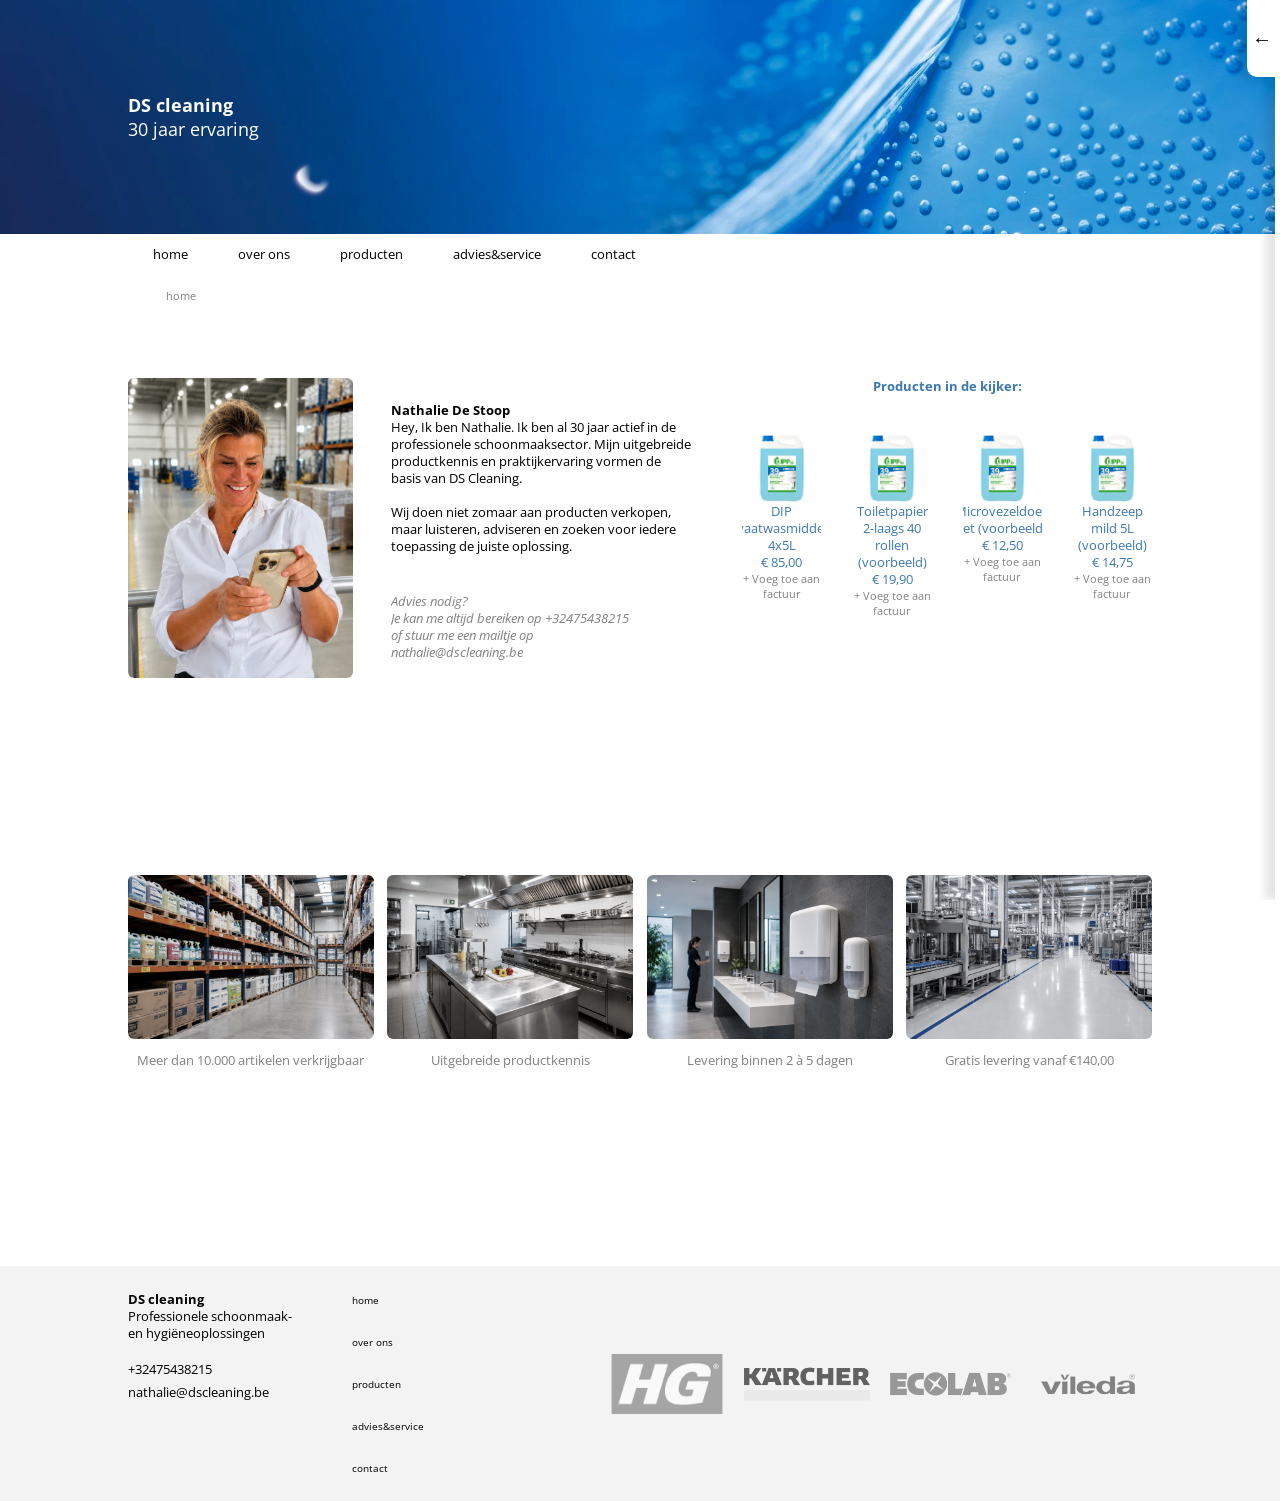
<file: index.html>
<!DOCTYPE html>
<html lang="nl">
<head>
    <meta charset="UTF-8">
    <meta name="viewport" content="width=device-width, initial-scale=1.0">
    <link rel="preconnect" href="https://fonts.googleapis.com">
    <link rel="preconnect" href="https://fonts.gstatic.com" crossorigin>
    <link href="https://fonts.googleapis.com/css2?family=Fauna+One&family=Open+Sans:ital,wght@0,300..800;1,300..800&display=swap" rel="stylesheet">
    <link rel="stylesheet" type="text/css" href="style.css">
    <title>DS cleaning</title>
</head>
<body>
    <div id="container">
        <header>
            <div id="banner">
                <h1>DS cleaning</h1>
                <p>30 jaar ervaring</p>
            </div>
            <button type="button" id="menu-toggle" aria-label="Menu openen" aria-expanded="false">☰</button>
            <nav>
                <div class="item"><a href="index.html">home</a></div>
                <div class="item"><a href="overons.html">over ons</a></div>
                <div class="item"><a href="producten.html">producten</a></div>
                <div class="item"><a href="advies-service.html">advies&service</a></div>
                <div class="item"><a href="contact.html">contact</a></div>
            </nav>
            <div id="navhistory"></div>
        </header>

        <div id="main" class="section">
            <div class="main-section" id="links" >
                <div id="nathalie">
                    <img src="images/nathalie.png" alt="">
                    <div id="bio">
                    <div>
                        <h1>Nathalie De Stoop</h1>
                        <p>
                        Hey, Ik ben Nathalie. Ik ben al 30 jaar actief in de professionele schoonmaaksector.
                        Mijn uitgebreide productkennis en praktijkervaring vormen de basis van DS Cleaning. <br><br>
                        Wij doen niet zomaar aan producten verkopen, maar luisteren, adviseren en zoeken voor iedere toepassing de juiste oplossing.
                        </p>
                    </div>
                    <div id="advies">
                        <p>Advies nodig?</p>
                        <p>Je kan me altijd bereiken op <a href="tel:+32475438215">+32475438215</a></p>
                        <p>of stuur me een mailtje op <a href="mailto:nathalie@dscleaning.be">nathalie@dscleaning.be</a></p>
                        <br>
                    </div>
                    </div>
                </div>

            </div>
            <div id="rechts" class="main-section">
                <div id="adv">
                    <h1>Producten in de kijker:</h1>
                    <div id="adv-producten"></div>
                </div>
            </div>
        </div>

        <div class="section">
            <div class="main-section" id="images">
                <div class="image-adv">
                    <img src="images/product-placement1.png" alt="">
                    <h1 class="caption">Meer dan 10.000 artikelen verkrijgbaar</h1>
                </div>

                <div class="image-adv">
                    <img src="images/product-placement2.png" alt="">
                    <h1 class="caption">Uitgebreide productkennis</h1>
                </div>

               <div class="image-adv">
                    <img src="images/product-placement.png" alt="">
                    <h1 class="caption">Levering binnen 2 à 5 dagen</h1>
                </div>

                <div class="image-adv">
                    <img src="images/product-placement3.png" alt="">
                    <h1 class="caption">Gratis levering vanaf €140,00</h1>
                </div>
            </div>
        </div>

        <footer>
                <div id="footer-links">
                    <div id="footer-contact">
                        <div id="footer-bio">
                            <h1>DS cleaning</h1>
                            <p>Professionele schoonmaak- <br>
                                en hygiëneoplossingen</p>
                        </div>
                        <a href="tel:+32475438215">+32475438215</a>
                        <a href="mailto:nathalie@dscleaning.be">nathalie@dscleaning.be</a>
                    </div>

                    <div id="footer-nav">
                    <div class="item"><a href="index.html">home</a></div>
                    <div class="item"><a href="overons.html">over ons</a></div>
                    <div class="item"><a href="producten.html">producten</a></div>
                    <div class="item"><a href="advies-service.html">advies&service</a></div>
                    <div class="item"><a href="contact.html">contact</a></div>
                </div>
                </div>
            <div id="logos">
                <div class="logo"><img src="images/merken-logos/hg.png" alt=""></div>
                <div class="logo"><img src="images/merken-logos/kacher.png" alt=""></div>
                <div class="logo"><img src="images/merken-logos/ecolab.png" alt=""></div>
                <div class="logo"><img src="images/merken-logos/vileda.png" alt=""></div>
            </div>
        </footer>
    </div>
    <script src="script.js"></script>
</body>
</html>
</file>
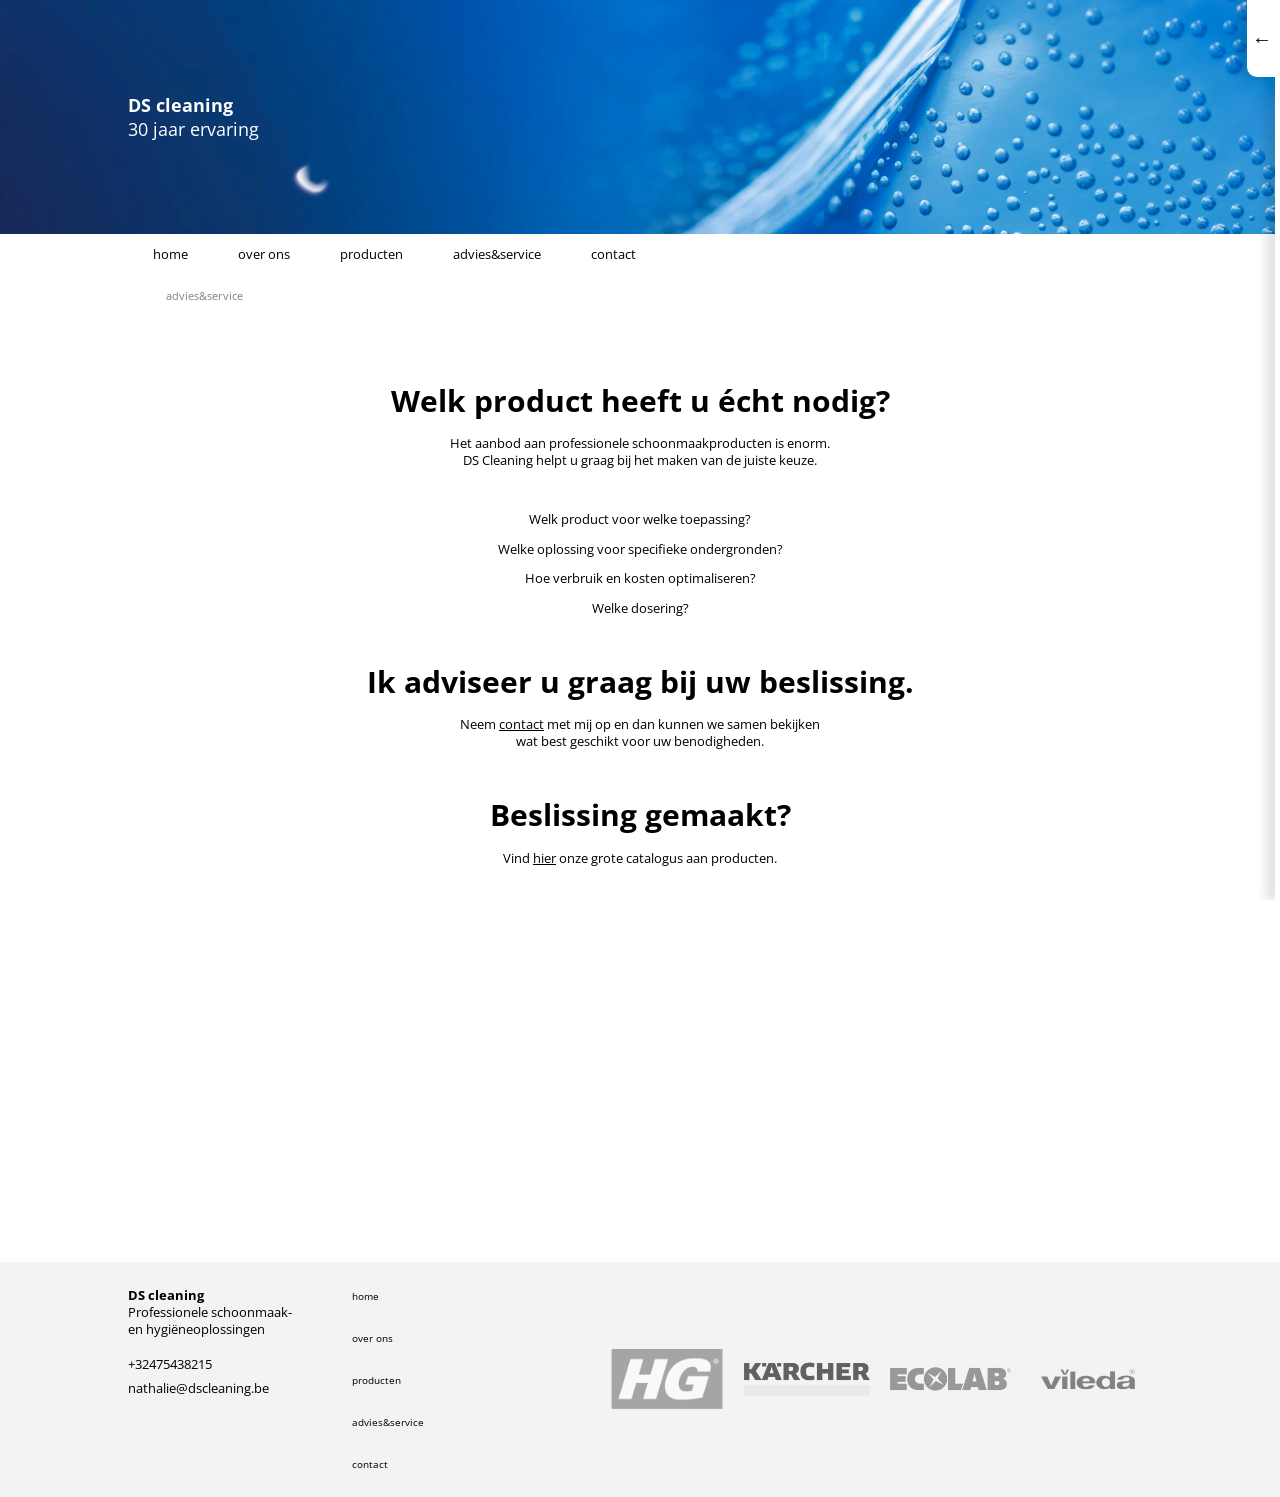
<file: advies-service.html>
<!DOCTYPE html>
<html lang="nl">
<head>
    <meta charset="UTF-8">
    <meta name="viewport" content="width=device-width, initial-scale=1.0">
    <link rel="preconnect" href="https://fonts.googleapis.com">
    <link rel="preconnect" href="https://fonts.gstatic.com" crossorigin>
    <link href="https://fonts.googleapis.com/css2?family=Fauna+One&family=Open+Sans:ital,wght@0,300..800;1,300..800&display=swap" rel="stylesheet">
    <link rel="stylesheet" type="text/css" href="style.css">
    <title>DS cleaning - advies & service</title>
</head>
<body>
    <div id="container">
        <header>
            <div id="banner">
                <h1>DS cleaning</h1>
                <p>30 jaar ervaring</p>
            </div>
            <button type="button" id="menu-toggle" aria-label="Menu openen" aria-expanded="false">☰</button>
            <nav>
                <div class="item"><a href="index.html">home</a></div>
                <div class="item"><a href="overons.html">over ons</a></div>
                <div class="item"><a href="producten.html">producten</a></div>
                <div class="item"><a href="advies-service.html">advies&service</a></div>
                <div class="item"><a href="contact.html">contact</a></div>
            </nav>
            <div id="navhistory"></div>
        </header>

        <div id="main" class="section">
                <div id="advies-pagina">
                    <h1>Welk product heeft u écht nodig?</h1>
                    <p>Het aanbod aan professionele schoonmaakproducten is enorm. <br>
                        DS Cleaning helpt u graag bij het maken van de juiste keuze.</p>
                    <br>
                    <p>Welk product voor welke toepassing?</p>
                    <p>Welke oplossing voor specifieke ondergronden?</p>
                    <p>Hoe verbruik en kosten optimaliseren?</p>
                    <p>Welke dosering?</p>
                    <br>
                    <h1>Ik adviseer u graag bij uw beslissing. </h1>
                        <p>Neem <a href="contact.html">contact</a> met mij op en dan kunnen we samen bekijken <br> 
                        wat best geschikt voor uw benodigheden.</p>
                    <br>
                    <h1>Beslissing gemaakt?</h1>
                    <p>Vind <a href="producten.html">hier</a> onze grote catalogus aan producten.</p>
                </div>
        </div>

        <div class="section">
            <div class="main-section" id="images">

            </div>
        </div>

        <footer>
                <div id="footer-links">
                    <div id="footer-contact">
                        <div id="footer-bio">
                            <h1>DS cleaning</h1>
                            <p>Professionele schoonmaak- <br>
                                en hygiëneoplossingen</p>
                        </div>
                        <a href="tel:+32475438215">+32475438215</a>
                        <a href="mailto:nathalie@dscleaning.be">nathalie@dscleaning.be</a>
                    </div>

                    <div id="footer-nav">
                    <div class="item"><a href="index.html">home</a></div>
                    <div class="item"><a href="overons.html">over ons</a></div>
                    <div class="item"><a href="producten.html">producten</a></div>
                    <div class="item"><a href="advies-service.html">advies&service</a></div>
                    <div class="item"><a href="contact.html">contact</a></div>
                </div>
                </div>
            <div id="logos">
                <div class="logo"><img src="images/merken-logos/hg.png" alt=""></div>
                <div class="logo"><img src="images/merken-logos/kacher.png" alt=""></div>
                <div class="logo"><img src="images/merken-logos/ecolab.png" alt=""></div>
                <div class="logo"><img src="images/merken-logos/vileda.png" alt=""></div>
            </div>
        </footer>
    </div>
    <script src="script.js"></script>
</body>
</html>
</file>
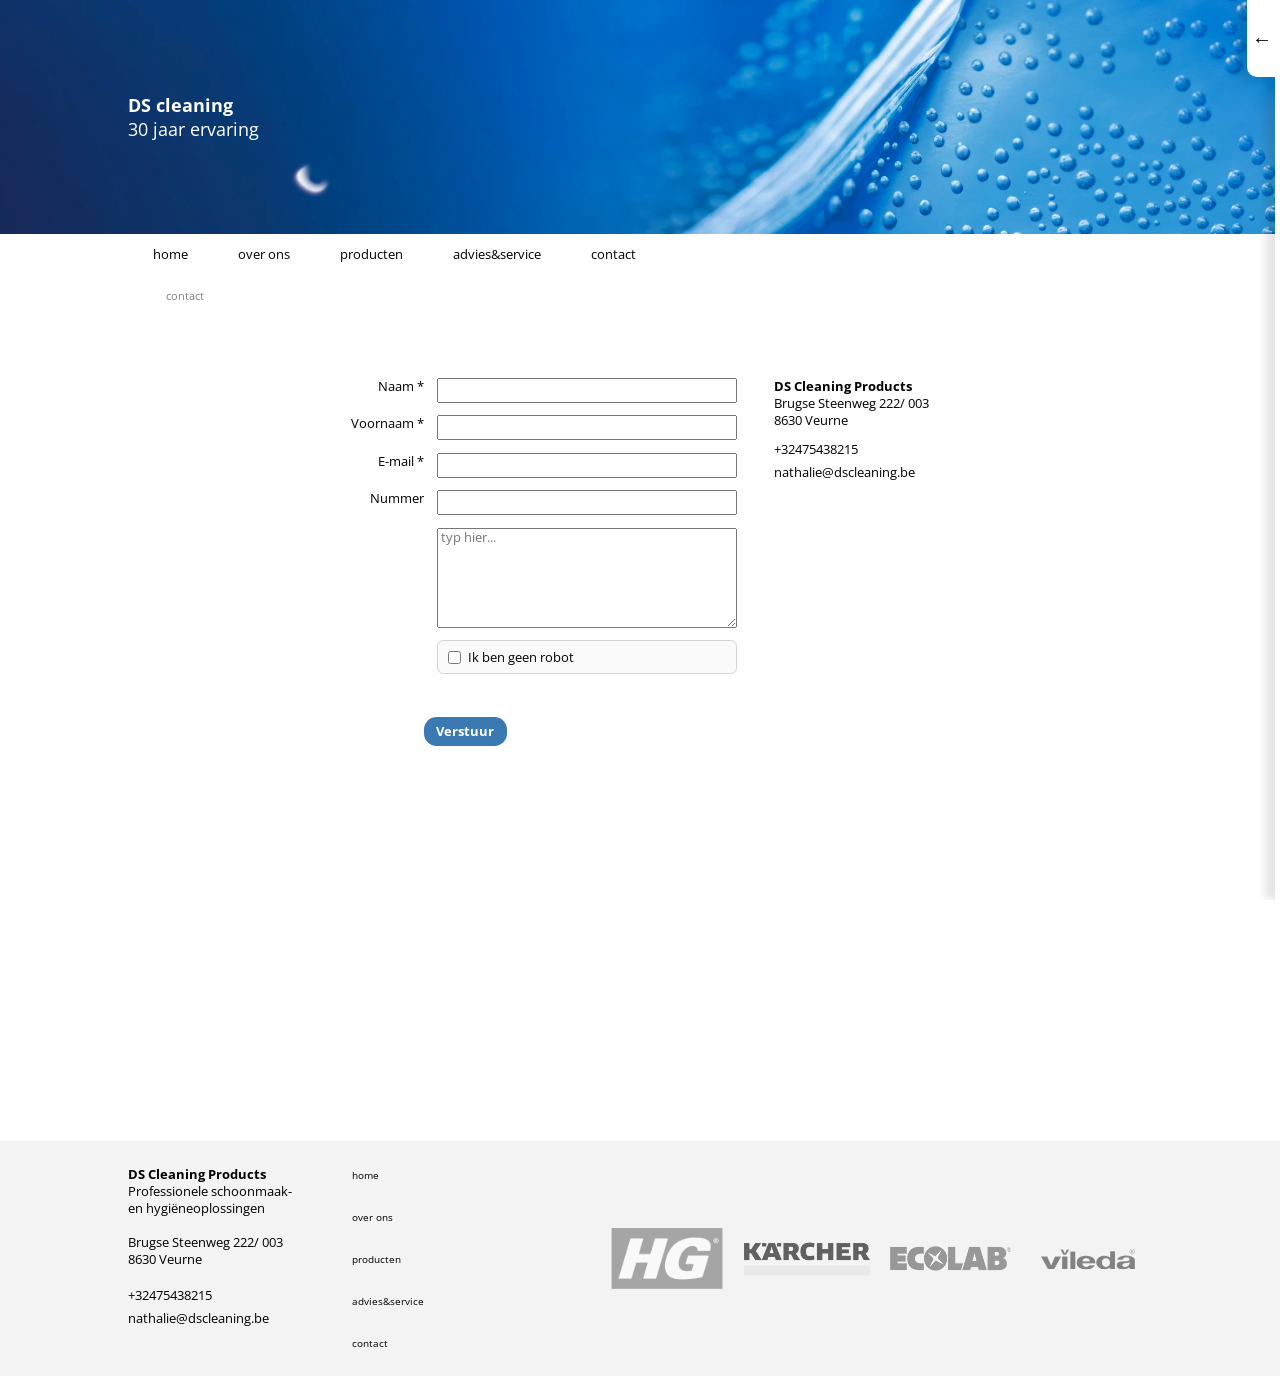
<file: contact.html>
<!DOCTYPE html>
<html lang="nl">
<head>
    <meta charset="UTF-8">
    <meta name="viewport" content="width=device-width, initial-scale=1.0">
    <link rel="preconnect" href="https://fonts.googleapis.com">
    <link rel="preconnect" href="https://fonts.gstatic.com" crossorigin>
    <link href="https://fonts.googleapis.com/css2?family=Fauna+One&family=Open+Sans:ital,wght@0,300..800;1,300..800&display=swap" rel="stylesheet">
    <link rel="stylesheet" type="text/css" href="style.css">
    <title>DS cleaning - contact</title>
</head>
<body>
    <div id="container">
        <header>
            <div id="banner">
                <h1>DS cleaning</h1>
                <p>30 jaar ervaring</p>
            </div>
            <button type="button" id="menu-toggle" aria-label="Menu openen" aria-expanded="false">☰</button>
            <nav>
                <div class="item"><a href="index.html">home</a></div>
                <div class="item"><a href="overons.html">over ons</a></div>
                <div class="item"><a href="producten.html">producten</a></div>
                <div class="item"><a href="advies-service.html">advies&service</a></div>
                <div class="item"><a href="contact.html">contact</a></div>
            </nav>
            <div id="navhistory"></div>
        </header>

        <div id="contact" class="section">
                <div id="contact-forum">
                    <form id="contact-formulier">
                        <div class="input">
                            <label for="forum-naam">Naam *</label>
                            <input type="text" name="name" id="forum-naam" required autocomplete="family-name">
                        </div>

                        <div class="input">
                            <label for="forum-voornaam">Voornaam *</label>
                            <input type="text" name="voornaam" id="forum-voornaam" required autocomplete="given-name">
                        </div>

                        <div class="input">
                            <label for="forum-email">E-mail *</label>
                            <input type="email" name="email" id="forum-email" required autocomplete="email">
                        </div>
                        
                        <div class="input">
                            <label for="forum-nummer">Nummer</label>
                            <input type="tel" name="nummer" id="forum-nummer" autocomplete="tel">
                        </div>

                        <div class="input">
                            <label for="bericht"></label>
                            <textarea name="bericht" id="bericht" placeholder=" typ hier..." required></textarea>
                        </div>

                        <div class="hp" aria-hidden="true">
                            <label>Website <input type="text" name="website" tabindex="-1" autocomplete="off"></label>
                        </div>

                        <div class="input">
                            <label></label>
                            <label class="robot-check"><input type="checkbox" name="robot" required> Ik ben geen robot</label>
                        </div>

                        <p class="form-status" id="contact-status" role="status" aria-live="polite"></p>

                        <div class="input" id="button">
                            <label for=""></label>
                            <input type="submit" value="Verstuur">
                        </div>
                    </form>
                </div>
            <div id="contact-info">
                <div>
                <h1>DS Cleaning Products</h1>
                <p>Brugse Steenweg 222/ 003 <br>
                    8630 Veurne
                </p>
                </div>
                <div id="contact-a">
                    <a href="tel:+32475438215">+32475438215</a>
                    <a href="mailto:nathalie@dscleaning.be">nathalie@dscleaning.be</a>
                </div>
            </div>
        </div>

        <div class="section">
            <div class="main-section" id="images">

            </div>
        </div>

        <footer>
                <div id="footer-links">
                    <div id="footer-contact">
                        <div id="footer-bio">
                            <h1>DS Cleaning Products</h1>
                            <p>Professionele schoonmaak- <br>
                                en hygiëneoplossingen</p>
                                <br>
                            <p>Brugse Steenweg 222/ 003 <br>
                                8630 Veurne
                            </p>
                        </div>
                        <a href="tel:+32475438215">+32475438215</a>
                        <a href="mailto:nathalie@dscleaning.be">nathalie@dscleaning.be</a>
                    </div>

                    <div id="footer-nav">
                    <div class="item"><a href="index.html">home</a></div>
                    <div class="item"><a href="overons.html">over ons</a></div>
                    <div class="item"><a href="producten.html">producten</a></div>
                    <div class="item"><a href="advies-service.html">advies&service</a></div>
                    <div class="item"><a href="contact.html">contact</a></div>
                </div>
                </div>
            <div id="logos">
                <div class="logo"><img src="images/merken-logos/hg.png" alt=""></div>
                <div class="logo"><img src="images/merken-logos/kacher.png" alt=""></div>
                <div class="logo"><img src="images/merken-logos/ecolab.png" alt=""></div>
                <div class="logo"><img src="images/merken-logos/vileda.png" alt=""></div>
            </div>
        </footer>
    </div>
    <script src="script.js"></script>
</body>
</html>
</file>
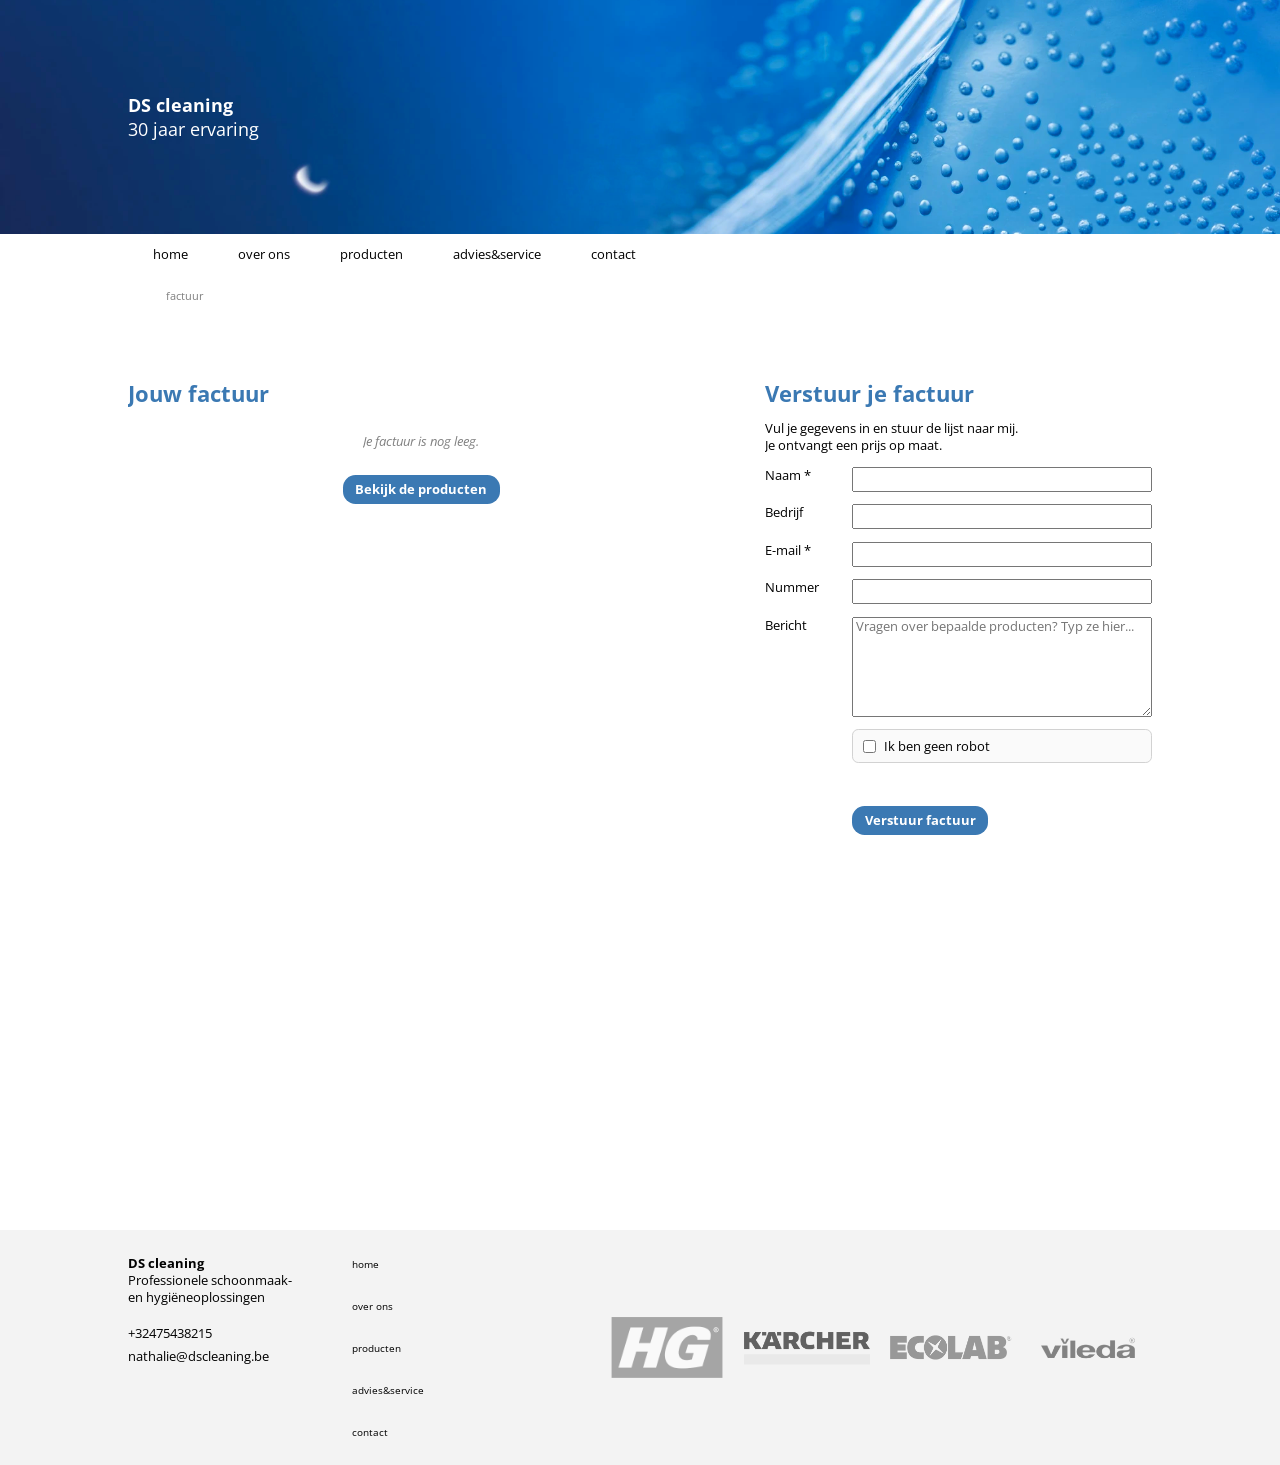
<file: factuur.html>
<!DOCTYPE html>
<html lang="nl">
<head>
    <meta charset="UTF-8">
    <meta name="viewport" content="width=device-width, initial-scale=1.0">
    <link rel="preconnect" href="https://fonts.googleapis.com">
    <link rel="preconnect" href="https://fonts.gstatic.com" crossorigin>
    <link href="https://fonts.googleapis.com/css2?family=Fauna+One&family=Open+Sans:ital,wght@0,300..800;1,300..800&display=swap" rel="stylesheet">
    <link rel="stylesheet" type="text/css" href="style.css">
    <title>DS cleaning - factuur</title>
</head>
<body data-pagina="factuur">
    <div id="container">
        <header>
            <div id="banner">
                <h1>DS cleaning</h1>
                <p>30 jaar ervaring</p>
            </div>
            <button type="button" id="menu-toggle" aria-label="Menu openen" aria-expanded="false">☰</button>
            <nav>
                <div class="item"><a href="index.html">home</a></div>
                <div class="item"><a href="overons.html">over ons</a></div>
                <div class="item"><a href="producten.html">producten</a></div>
                <div class="item"><a href="advies-service.html">advies&service</a></div>
                <div class="item"><a href="contact.html">contact</a></div>
            </nav>
            <div id="navhistory"></div>
        </header>

        <div id="factuur-sectie" class="section">
            <div id="factuur-overzicht">
                <h1>Jouw factuur</h1>
                <p id="factuur-teller"></p>
                <div id="factuur-overzicht-lijst"></div>
            </div>
            <div id="factuur-verzend">
                <h1>Verstuur je factuur</h1>
                <p>Vul je gegevens in en stuur de lijst naar mij.<br>Je ontvangt een prijs op maat.</p>
                <form id="factuur-formulier" class="form-stijl"></form>
            </div>
        </div>

        <div class="section">
            <div class="main-section" id="images">

            </div>
        </div>

        <footer>
                <div id="footer-links">
                    <div id="footer-contact">
                        <div id="footer-bio">
                            <h1>DS cleaning</h1>
                            <p>Professionele schoonmaak- <br>
                                en hygiëneoplossingen</p>
                        </div>
                        <a href="tel:+32475438215">+32475438215</a>
                        <a href="mailto:nathalie@dscleaning.be">nathalie@dscleaning.be</a>
                    </div>

                    <div id="footer-nav">
                    <div class="item"><a href="index.html">home</a></div>
                    <div class="item"><a href="overons.html">over ons</a></div>
                    <div class="item"><a href="producten.html">producten</a></div>
                    <div class="item"><a href="advies-service.html">advies&service</a></div>
                    <div class="item"><a href="contact.html">contact</a></div>
                </div>
                </div>
            <div id="logos">
                <div class="logo"><img src="images/merken-logos/hg.png" alt=""></div>
                <div class="logo"><img src="images/merken-logos/kacher.png" alt=""></div>
                <div class="logo"><img src="images/merken-logos/ecolab.png" alt=""></div>
                <div class="logo"><img src="images/merken-logos/vileda.png" alt=""></div>
            </div>
        </footer>
    </div>
    <script src="script.js"></script>
</body>
</html>
</file>
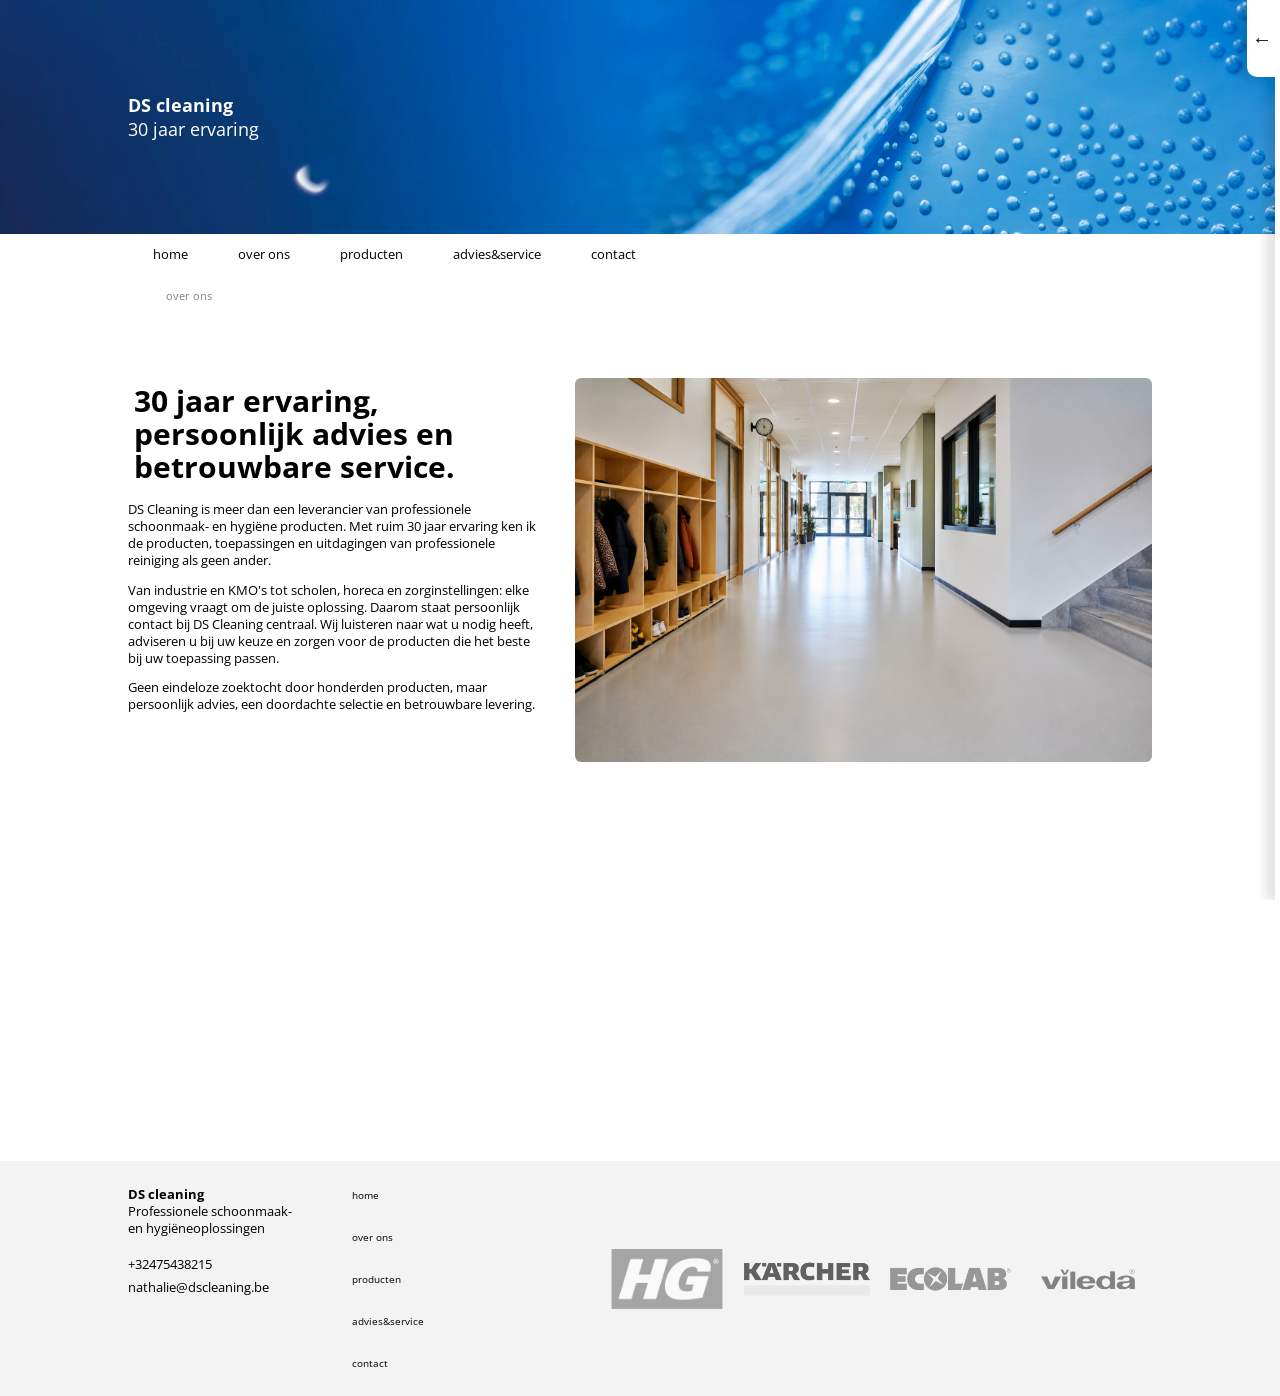
<file: overons.html>
<!DOCTYPE html>
<html lang="nl">
<head>
    <meta charset="UTF-8">
    <meta name="viewport" content="width=device-width, initial-scale=1.0">
    <link rel="preconnect" href="https://fonts.googleapis.com">
    <link rel="preconnect" href="https://fonts.gstatic.com" crossorigin>
    <link href="https://fonts.googleapis.com/css2?family=Fauna+One&family=Open+Sans:ital,wght@0,300..800;1,300..800&display=swap" rel="stylesheet">
    <link rel="stylesheet" type="text/css" href="style.css">
    <title>DS cleaning - over ons</title>
</head>
<body>
    <div id="container">
        <header>
            <div id="banner">
                <h1>DS cleaning</h1>
                <p>30 jaar ervaring</p>
            </div>
            <button type="button" id="menu-toggle" aria-label="Menu openen" aria-expanded="false">☰</button>
            <nav>
                <div class="item"><a href="index.html">home</a></div>
                <div class="item"><a href="overons.html">over ons</a></div>
                <div class="item"><a href="producten.html">producten</a></div>
                <div class="item"><a href="advies-service.html">advies&service</a></div>
                <div class="item"><a href="contact.html">contact</a></div>
            </nav>
            <div id="navhistory"></div>
        </header>

        <div id="main" class="section">
            <div class="main-section">
                <div id="beschrijving">
                    <h1>30 jaar ervaring, persoonlijk advies en betrouwbare service.</h1>
                    <p>DS Cleaning is meer dan een leverancier van professionele schoonmaak- en hygiëne producten.
                        Met ruim 30 jaar ervaring ken ik de producten, toepassingen en uitdagingen van professionele reiniging als geen ander.
                    </p>
                    <p>Van industrie en KMO's tot scholen, horeca en zorginstellingen: elke omgeving vraagt om de juiste oplossing. Daarom staat persoonlijk contact bij DS Cleaning centraal.
                        Wij luisteren naar wat u nodig heeft, adviseren u bij uw keuze en zorgen voor de producten die het beste bij uw toepassing passen.
                    </p>
                    <p>
                        Geen eindeloze zoektocht door honderden producten, maar persoonlijk advies, een doordachte selectie en betrouwbare levering.
                    </p>
                </div>
            </div>
            <div id="beschrijving-img">
                <img src="images/f88055cd-ae93-4c33-a743-13095427e803.png" alt="">
            </div>
        </div>

        <div class="section">
            <div class="main-section" id="images">

            </div>
        </div>

        <footer>
                <div id="footer-links">
                    <div id="footer-contact">
                        <div id="footer-bio">
                            <h1>DS cleaning</h1>
                            <p>Professionele schoonmaak- <br>
                                en hygiëneoplossingen</p>
                        </div>
                        <a href="tel:+32475438215">+32475438215</a>
                        <a href="mailto:nathalie@dscleaning.be">nathalie@dscleaning.be</a>
                    </div>

                    <div id="footer-nav">
                    <div class="item"><a href="index.html">home</a></div>
                    <div class="item"><a href="overons.html">over ons</a></div>
                    <div class="item"><a href="producten.html">producten</a></div>
                    <div class="item"><a href="advies-service.html">advies&service</a></div>
                    <div class="item"><a href="contact.html">contact</a></div>
                </div>
                </div>
            <div id="logos">
                <div class="logo"><img src="images/merken-logos/hg.png" alt=""></div>
                <div class="logo"><img src="images/merken-logos/kacher.png" alt=""></div>
                <div class="logo"><img src="images/merken-logos/ecolab.png" alt=""></div>
                <div class="logo"><img src="images/merken-logos/vileda.png" alt=""></div>
            </div>
        </footer>
    </div>
    <script src="script.js"></script>
</body>
</html>
</file>
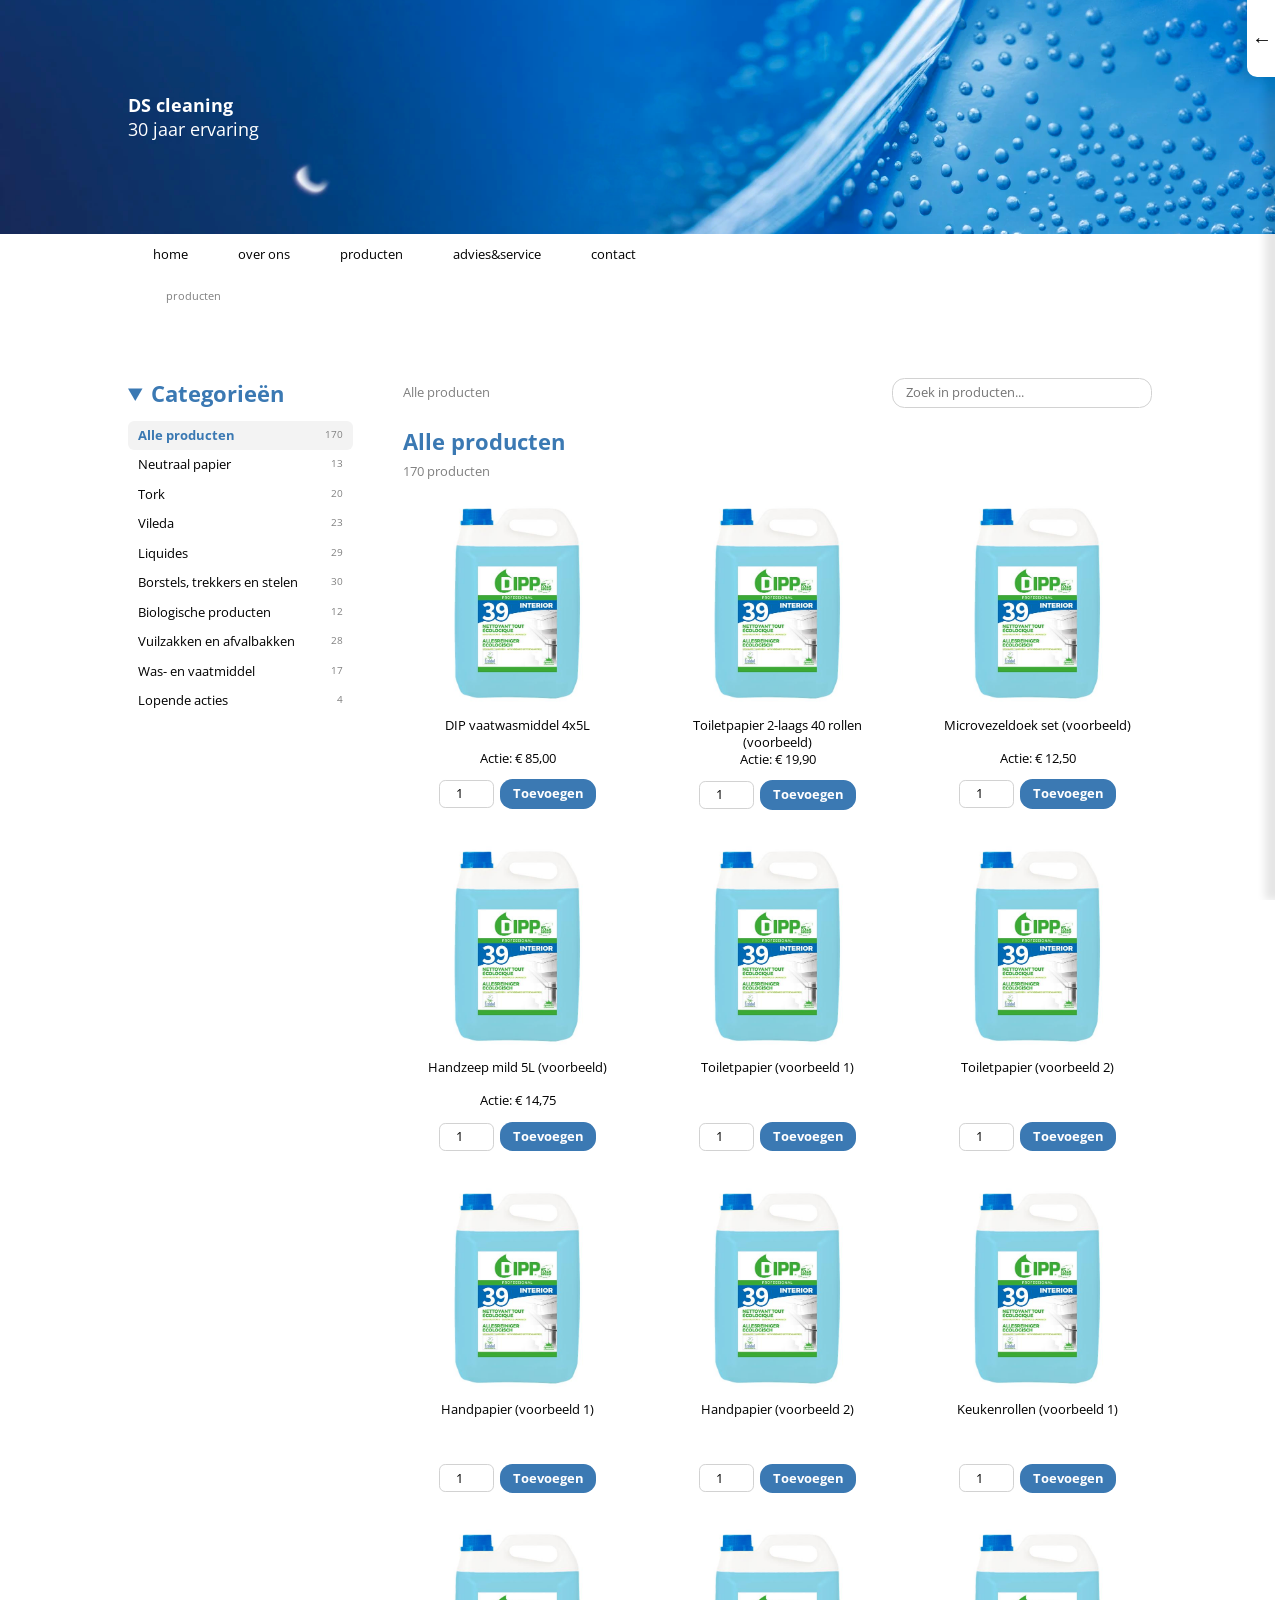
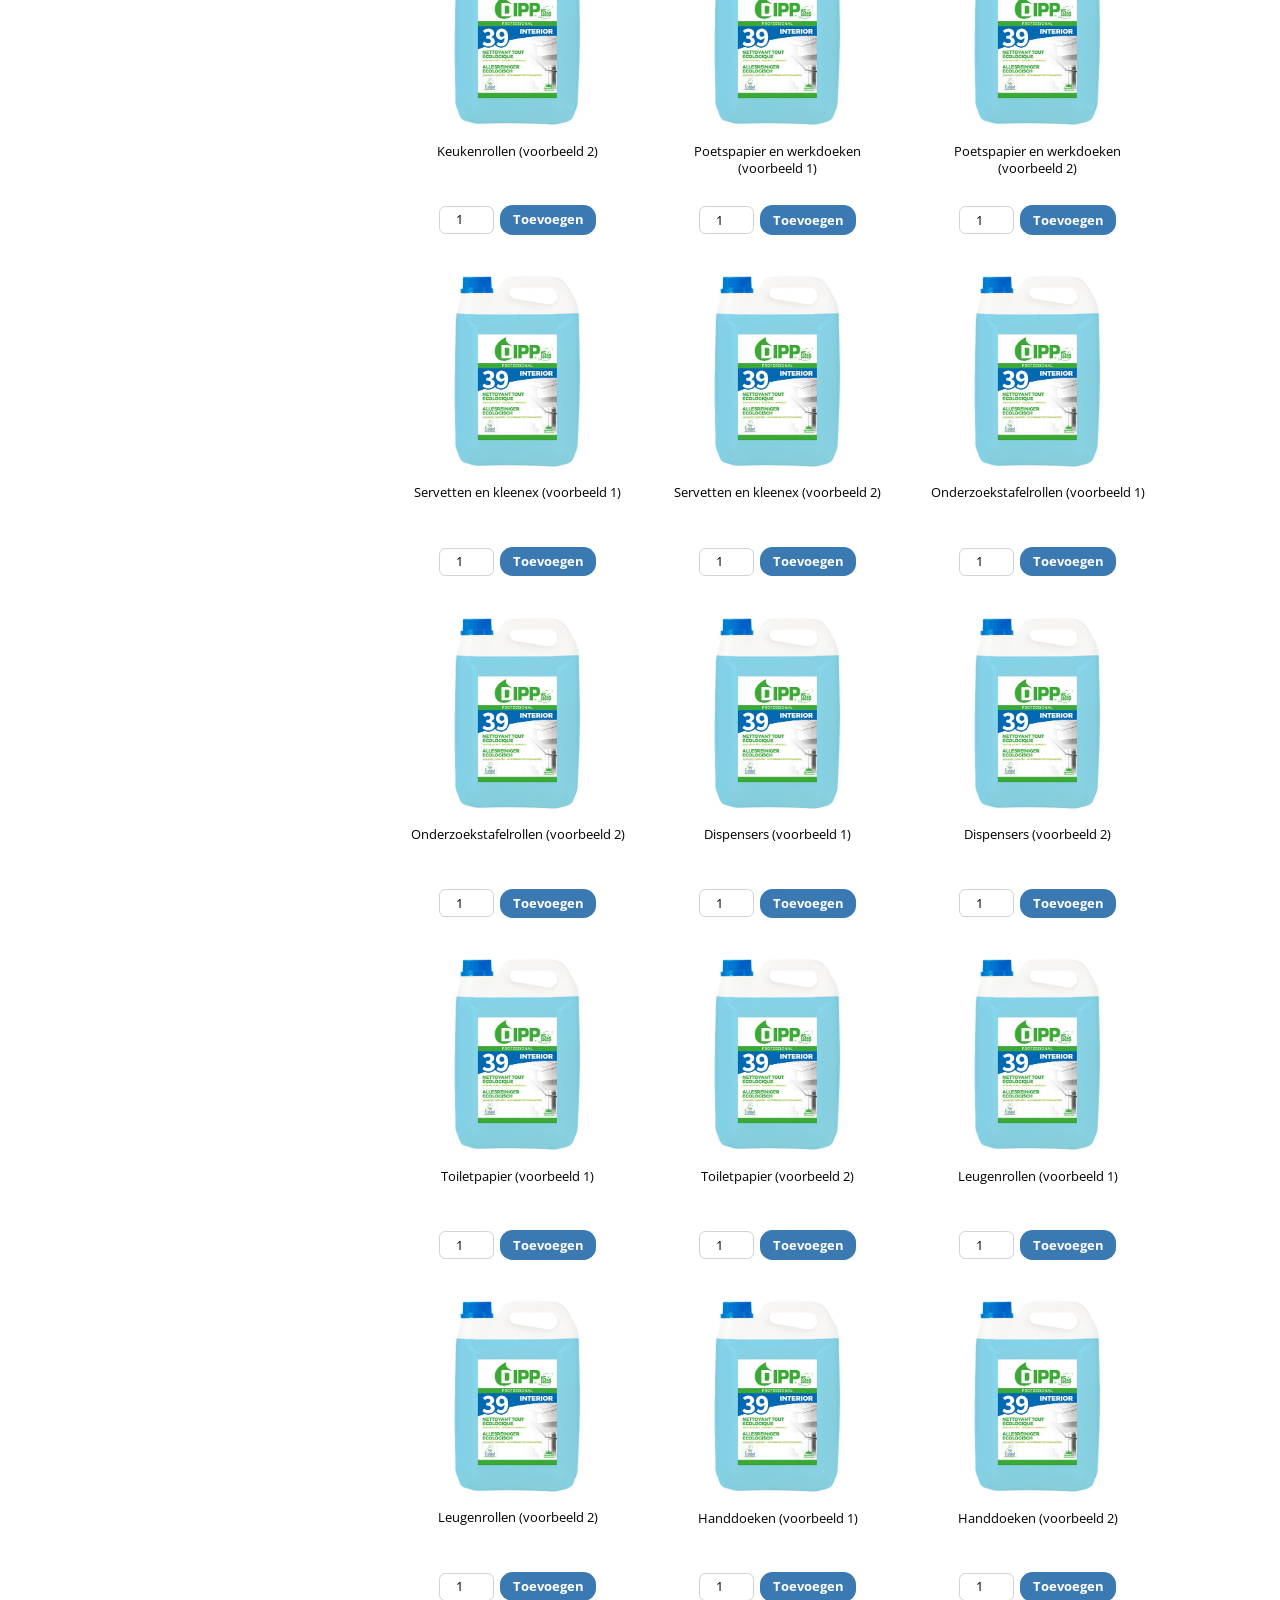
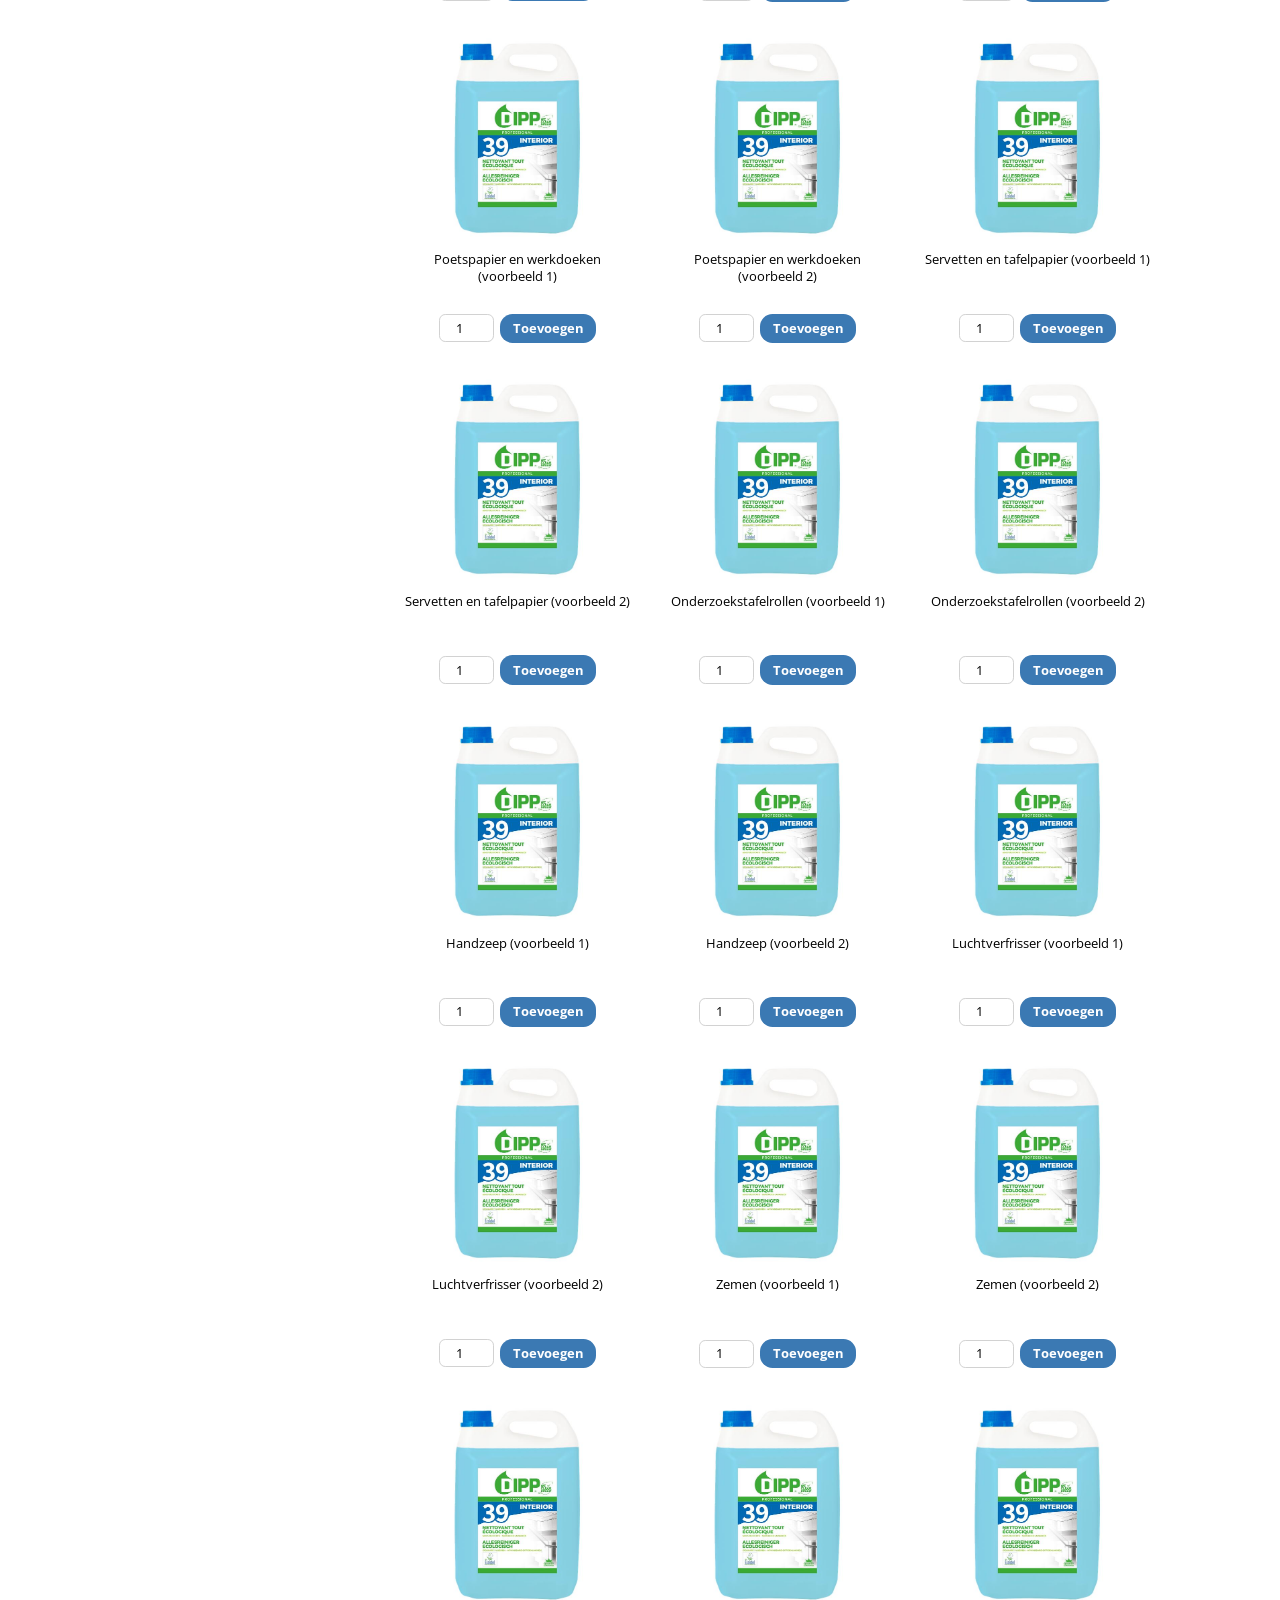
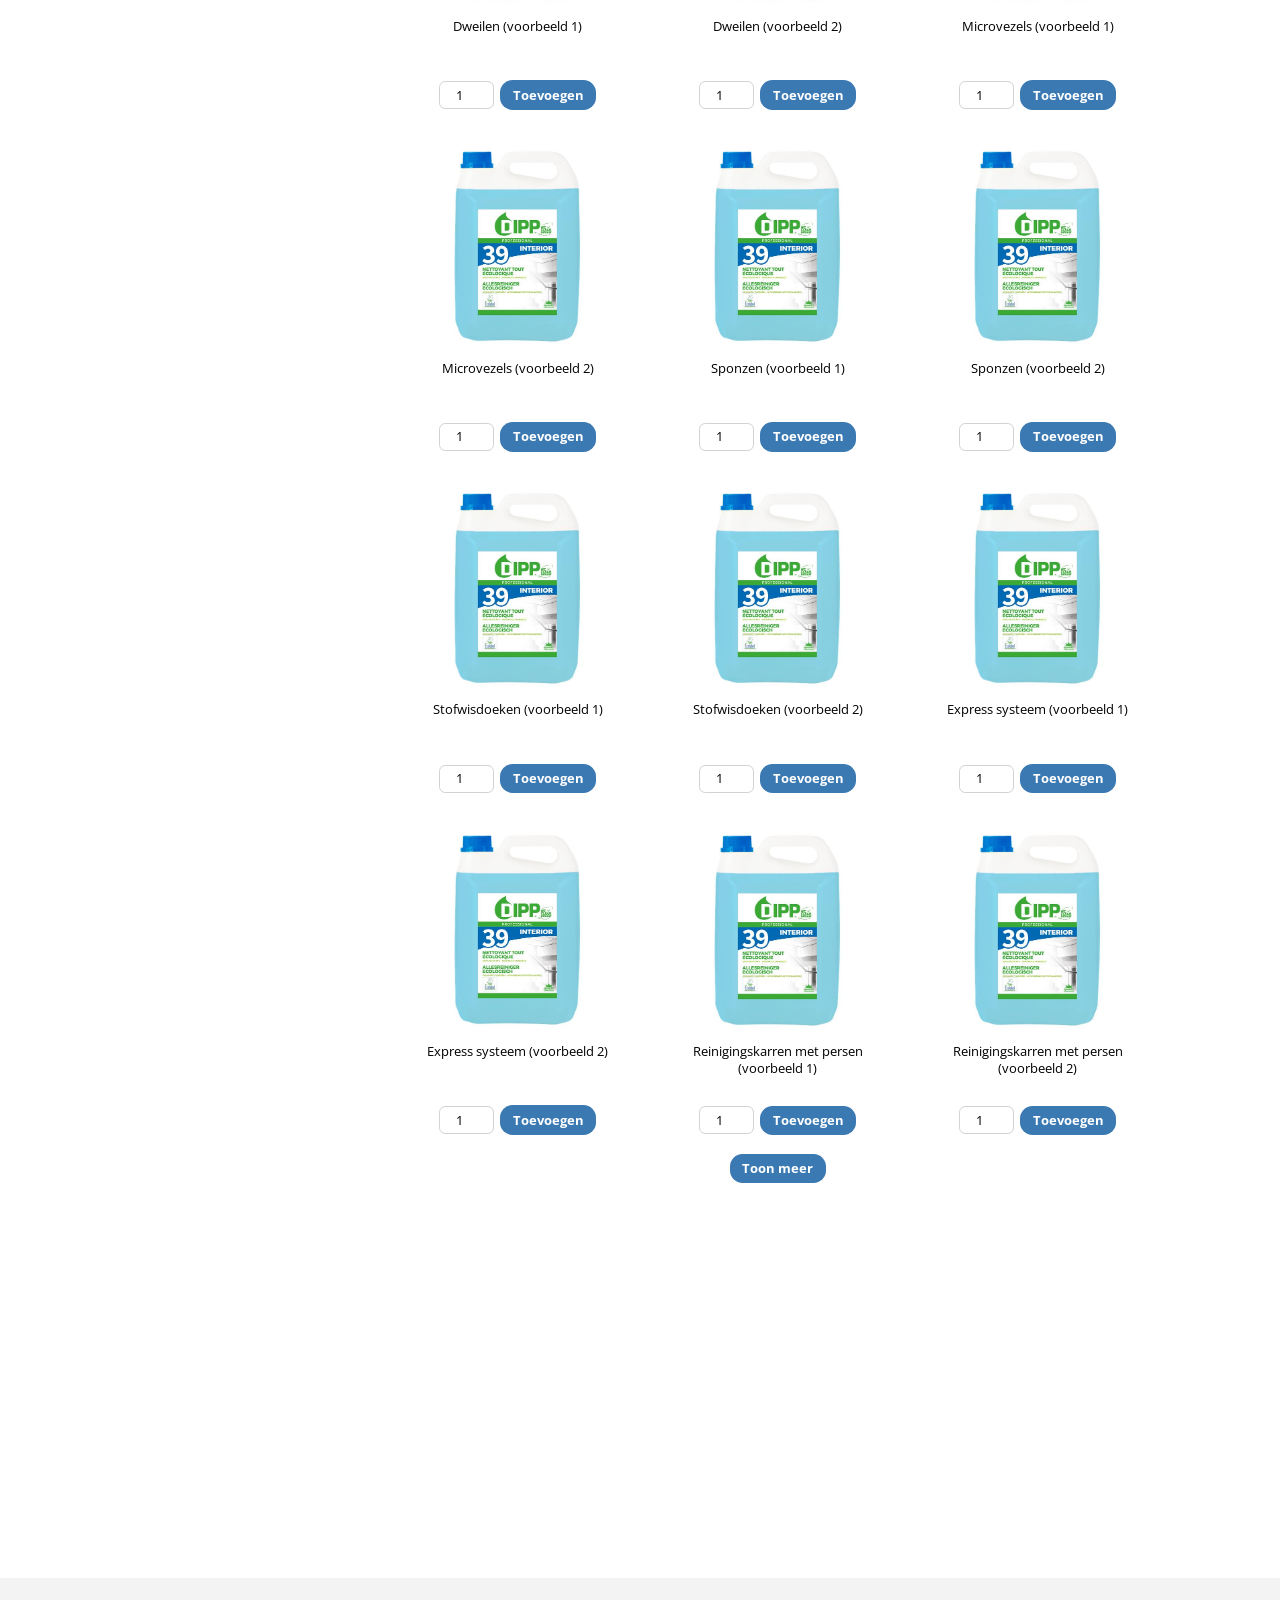
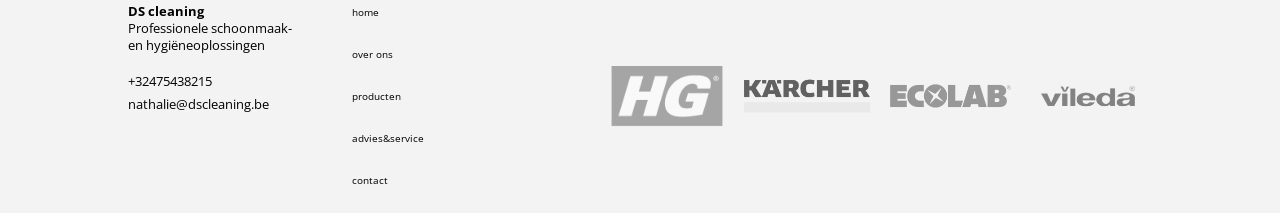
<file: producten.html>
<!DOCTYPE html>
<html lang="nl">
<head>
    <meta charset="UTF-8">
    <meta name="viewport" content="width=device-width, initial-scale=1.0">
    <link rel="preconnect" href="https://fonts.googleapis.com">
    <link rel="preconnect" href="https://fonts.gstatic.com" crossorigin>
    <link href="https://fonts.googleapis.com/css2?family=Fauna+One&family=Open+Sans:ital,wght@0,300..800;1,300..800&display=swap" rel="stylesheet">
    <link rel="stylesheet" type="text/css" href="style.css">
    <title>DS cleaning - producten</title>
</head>
<body>
    <div id="container">
        <header>
            <div id="banner">
                <h1>DS cleaning</h1>
                <p>30 jaar ervaring</p>
            </div>
            <button type="button" id="menu-toggle" aria-label="Menu openen" aria-expanded="false">☰</button>
            <nav>
                <div class="item"><a href="index.html">home</a></div>
                <div class="item"><a href="overons.html">over ons</a></div>
                <div class="item"><a href="producten.html">producten</a></div>
                <div class="item"><a href="advies-service.html">advies&service</a></div>
                <div class="item"><a href="contact.html">contact</a></div>
            </nav>
            <div id="navhistory"></div>
        </header>

        <div id="producten-sectie" class="section">
            <details id="cat-boom" open>
                <summary>Categorieën</summary>
                <div id="cat-lijst"></div>
            </details>
            <div id="producten-lijst">
                <div id="producten-kop">
                    <div id="broodkruimel"></div>
                    <input type="search" id="zoek" placeholder=" Zoek in producten..." aria-label="Zoek in producten">
                </div>
                <h1 id="producten-titel">Alle producten</h1>
                <p id="producten-info"></p>
                <div id="product-grid"></div>
                <button type="button" id="toon-meer" class="knop" hidden>Toon meer</button>
            </div>
        </div>

        <div class="section">
            <div class="main-section" id="images">

            </div>
        </div>

        <footer>
                <div id="footer-links">
                    <div id="footer-contact">
                        <div id="footer-bio">
                            <h1>DS cleaning</h1>
                            <p>Professionele schoonmaak- <br>
                                en hygiëneoplossingen</p>
                        </div>
                        <a href="tel:+32475438215">+32475438215</a>
                        <a href="mailto:nathalie@dscleaning.be">nathalie@dscleaning.be</a>
                    </div>

                    <div id="footer-nav">
                    <div class="item"><a href="index.html">home</a></div>
                    <div class="item"><a href="overons.html">over ons</a></div>
                    <div class="item"><a href="producten.html">producten</a></div>
                    <div class="item"><a href="advies-service.html">advies&service</a></div>
                    <div class="item"><a href="contact.html">contact</a></div>
                </div>
                </div>
            <div id="logos">
                <div class="logo"><img src="images/merken-logos/hg.png" alt=""></div>
                <div class="logo"><img src="images/merken-logos/kacher.png" alt=""></div>
                <div class="logo"><img src="images/merken-logos/ecolab.png" alt=""></div>
                <div class="logo"><img src="images/merken-logos/vileda.png" alt=""></div>
            </div>
        </footer>
    </div>
    <script src="script.js"></script>
</body>
</html>
</file>
<file: style.css>
*{
    margin: 0;
    padding: 0;
    box-sizing: border-box;
    overflow-x: hidden;
    font-size: 12.5px;
    font-family: "Open Sans", sans-serif;
}

body{
    background-color: white;
    color: black;
}

a{
    color: black;
    text-decoration: none;
}

img{
    border-radius: 0.5em;
}

#factuur-prompt{
    height: 100dvh;
    position: fixed;
    display: flex;
    width: 250px;
    right: 1px;
    z-index: 100;
    align-items: flex-start;
    overflow: hidden;
}

#factuur-knop{
    background-color: white;
    padding: 2em 0;
    border-radius: 0px 0 0 10px ;
    box-shadow: -10px 3px 10px rgb(0, 0, 0, 0.1);
    z-index: 103;
    flex: none;
    margin-left: 20px;
    margin-right: -2px;
}

.factuur-knop a{
    font-size: 20px;
    padding: 0 0.25em;
}

#factuur-lijst{
    display: flex;
    flex-direction: column;
    background-color: white;
    height: 100dvh;
    box-shadow: -10px 0px 8px rgb(0, 0, 0, 0.1);
    padding: 2em 10%;
    justify-content: space-between;
    gap: 3em;
    z-index: 101;
}

#factuur-producten{
    display: flex;
    flex-direction: column;
    gap: 2.5em;
    align-items: center;
}


.factuur-product{
    display: flex;
    flex-direction: row;
    align-items: center;
    justify-content: space-evenly;
    gap: 1em;
    flex: none;
}

.factuur-product-aantal{
    flex: none;
}


.factuur-product img{
    width: 12.5%;
    flex: none;
}

.factuur-product-bio{
    display: flex;
    flex-direction: column;
    gap: 0.5em;
}

#factuur-bio{
    display: flex;
    align-items: center;
    flex-direction: column;
    gap: 3em;
    flex: none;
}

.bio-rij{
    display: flex;
    gap: 1em;
}


#factuur-totaal{
    display: flex;
    width: 100%;
    justify-content: space-between;
}

#factuur-knop-finaal{
    display: flex;
    flex-direction: column;
    gap: 1em;
    align-items: center;
}

#factuur-knop-finaal a{
    background-color: rgb(59, 121, 179);
    color: white;
    padding: 0.5em 1em;
    border-radius: 1em;
    font-weight: bold;
}

#factuur-knop-finaal a:hover{
    background-color: rgb(0, 69, 134);
}

#container{
    display: flex;
    flex-direction: column;
    gap: 5em;
}

header{
    display: flex;
    flex-direction: column;
    height: 35dvh;
}

header #banner{
    background-image: url(images/banner.webp);
    background-position: center;
    background-size: cover;
    height: 75%;
    display: flex;
    justify-content: center;
    padding-left: 10vw;
    flex-direction: column;
    filter: saturate(1.5);
}

#banner h1, #banner p{
    color: white;
    font-size: 18px;

}

header nav{
    display: flex;
    align-items: center;
    margin-left: 10vw;
}

.item{
    padding: 1em;
}

.item:hover{
    background-color: rgb(243, 243, 243);
}

.item a{
    padding: 1em;
}

#navhistory{
    margin-left: 10vw;
    padding: 1em 3em;
    display: flex;
    align-items: center;
    gap: 0.3em;
}

#navhistory a, .link-arrow{  
    font-size: 11px;
    color: gray;
}

#navhistory a:hover{
    color: rgb(31, 31, 31);
}

.section{
    display: flex;
    padding: 0 10vw;
    gap: 3em;
    justify-content: space-between;
}

.main-section{
    display: flex;
    flex-direction: column;
    gap: 1em;
    flex: none;
    width: 40%;
}

.main-section p{
    width: fit-content;
}

#nathalie img{
    width: 40%;
    min-width: 150px;
    flex: none;
}

#links{
    gap: 3em;
    width: 55%;
}

#nathalie{
    display: flex;
    flex-direction: row;
    gap: 3em;
    align-items: flex-end;
}

#beschrijving, #advies-pagina{
    display: flex;
    flex-direction: column;
    gap: 1em;
}

#beschrijving h1, #advies-pagina h1{
    font-size: 30px;
    line-height: 33px;
    padding: 0.2em;
}

#beschrijving-img img{
    width: 100%;
}

#advies-pagina{
    justify-content: center;
    align-items: center;
    text-align: center;
    width: 100%;
}

#advies-pagina a{
    text-decoration: underline;
}

#bio{
    display: flex;
    flex-direction: column;
    gap: 3em;
}

#advies p, #advies a{
       font-style: italic;
       padding-right: 1em;
       color: gray;
}

#adv{
    display: flex;
    flex: none;
    flex-direction: column;
    gap: 3em;
    color: rgb(59, 121, 179);
}

#adv h1{
    text-align: center;
}

#adv-producten{
    display: flex;
    max-width: 100%;
    gap: 2.5em;
}

.adv-product{
    display: flex;
    flex-direction: column;
    align-items: center;
}

.adv-product-np{
    width: fit-content;
    display: flex;
    flex-direction: column;
    align-items: center;
    flex: none;
}

.adv-product:hover{
    cursor: pointer;
}

.adv-product:hover > .adv-product-bio{
    color: rgb(25, 71, 114);;
}

.adv-product-bio{
    display: flex;
    flex-direction: column;
    align-items: center;
    text-align: center;
    justify-content: space-between;
    min-height: 50px;
}

.adv-product-img{
    width: 65%;
}

#images{
    flex-direction: row;
    width: 100%;
    justify-content: space-between;
    padding: 15dvh 0;
    align-items: start;
    text-align: center;
}

#images .image-adv{
    flex: none;
    width: 24%;
    display: flex;
    flex-direction: column;
    align-items: center;
    justify-content: center;
    gap: 1em;
}

.image-adv img{
    width: 100%;
    filter: saturate(0.5);
}

.image-adv img:hover, .image-adv:hover > .caption{
    filter: saturate(1.5);
    cursor: pointer;
    color: rgb(59, 121, 179);
}

.caption{
    color: gray;
    font-weight: normal;
}

footer{
    display: flex;
    padding: 1em 10vw;
    background-color: rgb(243, 243, 243);
    justify-content: space-between;
    align-items: center;
    gap: 2em;
}

#footer-bio{
    padding: 1em 0;
}

#footer-links{
    display: flex;
    gap: 3em;
}

#footer-contact{
    display: flex;
    flex-direction: column;
    gap: 0.5em;
}

#footer-nav{
    display: flex;
    flex-direction: column;
}

#footer-nav .item a{
    font-size: 10px;
}

#footer-nav .item:hover{
    background-color: rgb(236, 236, 236);
}

#logos{
    display: flex;
    gap: 1em;
    filter: saturate(0) opacity(60%);
}

.logo{
    display: flex;
    align-items: center;
    justify-content: center;
    width: 10vw;
}

#logos img{
    width: 100%;
    flex: none;
}

#contact{
    justify-content: center;
    gap: 3em;
}


#contact-info{
    display: flex;
    flex-direction: column;
    gap: 1em;
}

#contact-a{
    display: flex;
    flex-direction: column;
    gap: 0.5em;
}

#contact-forum{
    flex: none;
}

#contact-forum form{
    display: flex;
    flex-direction: column;
    gap: 1em;
}

.input{
    display: flex;
    width: 100%;
    gap: 1em;
    flex: none;
    justify-content: flex-end;
}


.input input{
    width: 300px;
    height: 25px;
    flex: none;

}

textarea[id="bericht"]{
    width: 300px;
    min-width: 300px;
    max-width: 300px;
    min-height: 100px;
    max-height: 200px;
    height: fit-content;
}

#button{
    justify-content: flex-start;
    padding-left: 60px;
}

input[type="button"]{
    width: fit-content;
    padding: 0.5em 1em;
    justify-self: flex-start;
    height: fit-content;
    border: none;
    background-color: rgb(59, 121, 179);
    color: white;
    border-radius: 1em;
    font-weight: bold;
}
input[type="button"]:hover{
    background-color: rgb(0, 69, 134);
    cursor: pointer;
}

input:focus{
    outline: none;
}
@media screen and (max-width: 1100px){
    header{
        height: 25dvh;
    }

    #container{
        gap: 5em;
    }
    
    .section{
        flex-direction: column-reverse;
        justify-content: center;
    }

    #links, .main-section{
        width: 100%;
    }

    .adv-product:hover{
        border-bottom: 0px;
        cursor: pointer;
    }

    #images{
        padding: 10dvh 0;
    }

    form{
        width: fit-content;
    }

    .input{
        justify-content: flex-end;
    }
    
}

@media screen and (max-width: 650px){
    *{
        font-size: 16.5px;
        margin-left: 0 !important;
    }

    header{
        height: 15dvh;
    }

    header nav{
        width: 100vw;
        height: 100dvh;
        position: fixed;
        flex-direction: column;
        align-items: center;
        margin-left: 0;
        padding-top: 10dvh;
        background-color: white;
        z-index: 100;
        display: none;
    }

    #navhistory a{
        font-size: 13px;
    }

    #container{
        gap: 1em;
    }

    .section{
        padding: 0 5%;
        width: 100%;
        gap: 3.5em;
        padding: 0 10vw;
    }

    #nathalie{
        flex-direction: column;
        align-items: flex-start;
        gap: 2em;
    }

    #bio{
        gap: 1em;
    }

    #adv{
        gap: 2em;
    }

    #adv-producten{
        gap: 1em;
    }
    
    #images{
        display: grid;
        grid-template-columns: 1fr 1fr;
        grid-template-rows: auto;
        padding: 5dvh 0 10dvh 0;
    }

    #images .image-adv{
        width: 100%;
    }

    footer{
        flex-direction: column;
        padding: 1.5em 10vw;
    }

    #footer-links{
        width: 100%;
        flex-direction: column;
    }

    #footer-nav{
       display: none;
    }

    #logos{
        width: 100%;
        justify-content: center;
    }
}


/* ==========================================================================
   TOEVOEGINGEN voor de nieuwe functies (bestaande stijl is niet aangepast)
   ========================================================================== */

[hidden]{ display: none !important; }
body.geen-scroll{ overflow: hidden; }

/* ---------- Mobiel menu (hamburger) ---------- */
#menu-toggle{ display: none; }

@media screen and (max-width: 650px){
    #menu-toggle{
        display: block;
        position: fixed;
        top: 12px;
        right: 12px;
        z-index: 120;
        background-color: white;
        border: none;
        border-radius: 0.5em;
        padding: 0.3em 0.6em;
        font-size: 24px;
        line-height: 1;
        cursor: pointer;
        box-shadow: 0 2px 8px rgba(0, 0, 0, 0.15);
    }

    header nav.open{
        display: flex;
    }

    #factuur-prompt.ingeklapt{
        transform: translateX(calc(100% - 32px));
    }
}

#factuur-prompt{
    pointer-events: none;
    transition: transform 0.3s ease;
}

#factuur-prompt > *{
    pointer-events: auto;
}

#factuur-prompt.ingeklapt{
    transform: translateX(calc(100% - 52px));
}

.factuur-knop a{
    display: block;
}

#factuur-badge{
    display: none;
    background-color: rgb(59, 121, 179);
    color: white;
    border-radius: 50%;
    min-width: 1.9em;
    height: 1.9em;
    line-height: 1.9em;
    text-align: center;
    font-size: 11px;
    font-weight: bold;
    margin: 0.6em auto 0 auto;
}

#factuur-badge.zichtbaar{
    display: block;
}

#factuur-producten{
    min-height: 0;
    width: 100%;
    overflow-y: auto;
}

.factuur-leeg{
    color: gray;
    font-style: italic;
    text-align: center;
}

.aantal-knoppen, .aantal-regel{
    display: flex;
    align-items: center;
    gap: 0.4em;
}

.aantal-knoppen button, .aantal-regel button{
    border: none;
    background-color: rgb(243, 243, 243);
    border-radius: 0.5em;
    width: 1.9em;
    height: 1.9em;
    cursor: pointer;
    font-weight: bold;
}

.aantal-knoppen button:hover, .aantal-regel button:hover{
    background-color: rgb(228, 228, 228);
}

.aantal-knoppen button:disabled, .aantal-regel button:disabled{
    opacity: 0.4;
    cursor: default;
}

button.verwijder{
    color: gray;
    background: none;
}

button.verwijder:hover{
    color: rgb(179, 38, 30);
    background: none;
}

#factuur-knop-finaal a.uitgeschakeld{
    opacity: 0.5;
    cursor: not-allowed;
}

/* ---------- Knop (zelfde look als de andere blauwe knoppen) ---------- */
.knop{
    background-color: rgb(59, 121, 179);
    color: white;
    padding: 0.5em 1em;
    border: none;
    border-radius: 1em;
    font-weight: bold;
    cursor: pointer;
    width: fit-content;
}

.knop:hover{
    background-color: rgb(0, 69, 134);
}

/* ---------- Toast (korte melding) ---------- */
#toast{
    position: fixed;
    left: 50%;
    bottom: 2em;
    transform: translate(-50%, 20px);
    background-color: rgb(59, 121, 179);
    color: white;
    padding: 0.7em 1.2em;
    border-radius: 1em;
    font-weight: bold;
    z-index: 300;
    opacity: 0;
    pointer-events: none;
    transition: opacity 0.25s, transform 0.25s;
    text-align: center;
    max-width: 90vw;
}

#toast.zichtbaar{
    opacity: 1;
    transform: translate(-50%, 0);
}

/* ---------- Producten in de kijker (klikbaar) ---------- */
.adv-product-voegtoe{
    font-size: 11px;
    color: gray;
}

/* ---------- Formulieren ---------- */
input[type="submit"]{
    width: fit-content;
    padding: 0.5em 1em;
    justify-self: flex-start;
    height: fit-content;
    border: none;
    background-color: rgb(59, 121, 179);
    color: white;
    border-radius: 1em;
    font-weight: bold;
}

input[type="submit"]:hover{
    background-color: rgb(0, 69, 134);
    cursor: pointer;
}

input[type="submit"]:disabled{
    opacity: 0.6;
    cursor: default;
}

.hp{
    position: absolute;
    left: -9999px;
    width: 1px;
    height: 1px;
    overflow: hidden;
}

.robot-check{
    display: flex;
    align-items: center;
    gap: 0.6em;
    width: 300px;
    padding: 0.6em 0.8em;
    border: 1px solid rgb(210, 210, 210);
    border-radius: 0.5em;
    background-color: rgb(250, 250, 250);
    cursor: pointer;
}

.robot-check input{
    width: auto;
    height: auto;
    cursor: pointer;
}

.form-status{
    min-height: 1.4em;
    max-width: 420px;
}

.form-status.fout{
    color: rgb(179, 38, 30);
}

.form-status.ok{
    color: rgb(30, 120, 60);
}

.form-stijl{
    display: flex;
    flex-direction: column;
    gap: 1em;
}

.form-stijl .input{
    justify-content: flex-start;
}

.form-stijl .input > label:first-child,
.form-stijl .input > .label-leeg{
    width: 6em;
    flex: none;
}

.form-stijl textarea{
    width: 300px;
    min-width: 300px;
    max-width: 300px;
    min-height: 100px;
    max-height: 200px;
}

/* ---------- Verzend-popup ---------- */
#verzend-modal{
    position: fixed;
    top: 0;
    right: 0;
    bottom: 0;
    left: 0;
    background-color: rgba(0, 0, 0, 0.45);
    display: flex;
    align-items: center;
    justify-content: center;
    z-index: 250;
    padding: 1em;
}

.modal-box{
    background-color: white;
    border-radius: 1em;
    padding: 2em;
    width: min(560px, 100%);
    max-height: 92dvh;
    overflow-y: auto;
    position: relative;
    display: flex;
    flex-direction: column;
    gap: 1em;
    box-shadow: 0 10px 40px rgba(0, 0, 0, 0.25);
}

.modal-box h1{
    font-size: 24px;
    color: rgb(59, 121, 179);
}

.modal-sluit{
    position: absolute;
    top: 0.8em;
    right: 0.8em;
    border: none;
    background: none;
    font-size: 18px;
    cursor: pointer;
    color: gray;
}

/* ---------- Productenpagina ---------- */
#producten-sectie, #factuur-sectie{
    gap: 4em;
    align-items: flex-start;
}

#cat-boom{
    flex: none;
    width: 22%;
    min-width: 220px;
}

#cat-boom summary{
    font-size: 22px;
    font-weight: bold;
    color: rgb(59, 121, 179);
    cursor: pointer;
    padding-bottom: 0.6em;
}

#cat-lijst ul{
    list-style: none;
    display: flex;
    flex-direction: column;
}

#cat-lijst ul ul{
    margin-left: 0.6em;
    padding-left: 0.6em;
    border-left: 2px solid rgb(243, 243, 243);
}

#cat-lijst li > a{
    display: flex;
    justify-content: space-between;
    gap: 0.5em;
    padding: 0.5em 0.8em;
    border-radius: 0.5em;
}

#cat-lijst li > a:hover{
    background-color: rgb(243, 243, 243);
}

#cat-lijst li.open > a{
    font-weight: bold;
}

#cat-lijst li.actief > a{
    background-color: rgb(243, 243, 243);
    color: rgb(59, 121, 179);
    font-weight: bold;
}

#cat-lijst .aantal{
    color: gray;
    font-size: 10px;
    font-weight: normal;
}

#producten-lijst{
    flex: 1;
    min-width: 0;
    display: flex;
    flex-direction: column;
    gap: 1.5em;
}

#producten-kop{
    display: flex;
    justify-content: space-between;
    align-items: center;
    gap: 1em;
    flex-wrap: wrap;
}

#broodkruimel, #broodkruimel a{
    color: gray;
}

#broodkruimel a:hover{
    color: rgb(31, 31, 31);
}

#zoek{
    width: 260px;
    height: 30px;
    padding: 0 0.8em;
    border: 1px solid rgb(210, 210, 210);
    border-radius: 1em;
}

#producten-titel, #factuur-overzicht h1, #factuur-verzend h1{
    font-size: 22px;
    color: rgb(59, 121, 179);
}

#producten-info{
    color: gray;
    margin-top: -1em;
}

#product-grid{
    display: grid;
    grid-template-columns: repeat(auto-fill, minmax(170px, 1fr));
    gap: 2.5em;
}

.product-kaart{
    display: flex;
    flex-direction: column;
    align-items: center;
    gap: 1em;
    text-align: center;
}

.product-kaart .adv-product-img{
    width: 65%;
}

.product-kaart:hover .adv-product-naam{
    color: rgb(25, 71, 114);
}

.kaart-actie{
    display: flex;
    align-items: center;
    gap: 0.5em;
}

.kaart-aantal, .aantal-invoer{
    width: 55px;
    height: 28px;
    border: 1px solid rgb(210, 210, 210);
    border-radius: 0.5em;
    text-align: center;
}

#toon-meer{
    align-self: center;
}

#factuur-overzicht{
    flex: 1;
    min-width: 0;
    display: flex;
    flex-direction: column;
    gap: 1.5em;
}

#factuur-overzicht-lijst{
    display: flex;
    flex-direction: column;
    align-items: center;
    gap: 2em;
}

#factuur-verzend{
    flex: none;
    display: flex;
    flex-direction: column;
    gap: 1em;
}

#factuur-teller{
    color: gray;
    margin-top: -1em;
}

.factuur-rij{
    display: flex;
    align-items: center;
    gap: 1.2em;
    padding: 1em 0;
    border-bottom: 1px solid rgb(243, 243, 243);
}

.factuur-rij img{
    width: 60px;
    flex: none;
}

.factuur-rij-naam{
    flex: 1;
    min-width: 0;
}

@media screen and (max-width: 1100px){
    #producten-sectie, #factuur-sectie{
        flex-direction: column;
    }

    #cat-boom{
        width: 100%;
    }

    #factuur-verzend{
        width: 100%;
    }
}

@media screen and (max-width: 650px){
    #zoek{
        width: 100%;
    }

    .factuur-rij{
        flex-wrap: wrap;
    }

    .form-stijl .input{
        flex-direction: column;
        align-items: stretch;
        gap: 0.3em;
    }

    .form-stijl .input > label:first-child,
    .form-stijl .input > .label-leeg{
        width: auto;
    }

    .form-stijl .input input,
    .form-stijl textarea,
    .robot-check{
        width: 100%;
        min-width: 0;
        max-width: 100%;
    }

    .form-stijl .input input[type="submit"]{
        width: fit-content;
    }

    .form-stijl .robot-check input{
        width: auto;
    }

    .modal-box{
        padding: 1.5em;
    }
}
</file>
